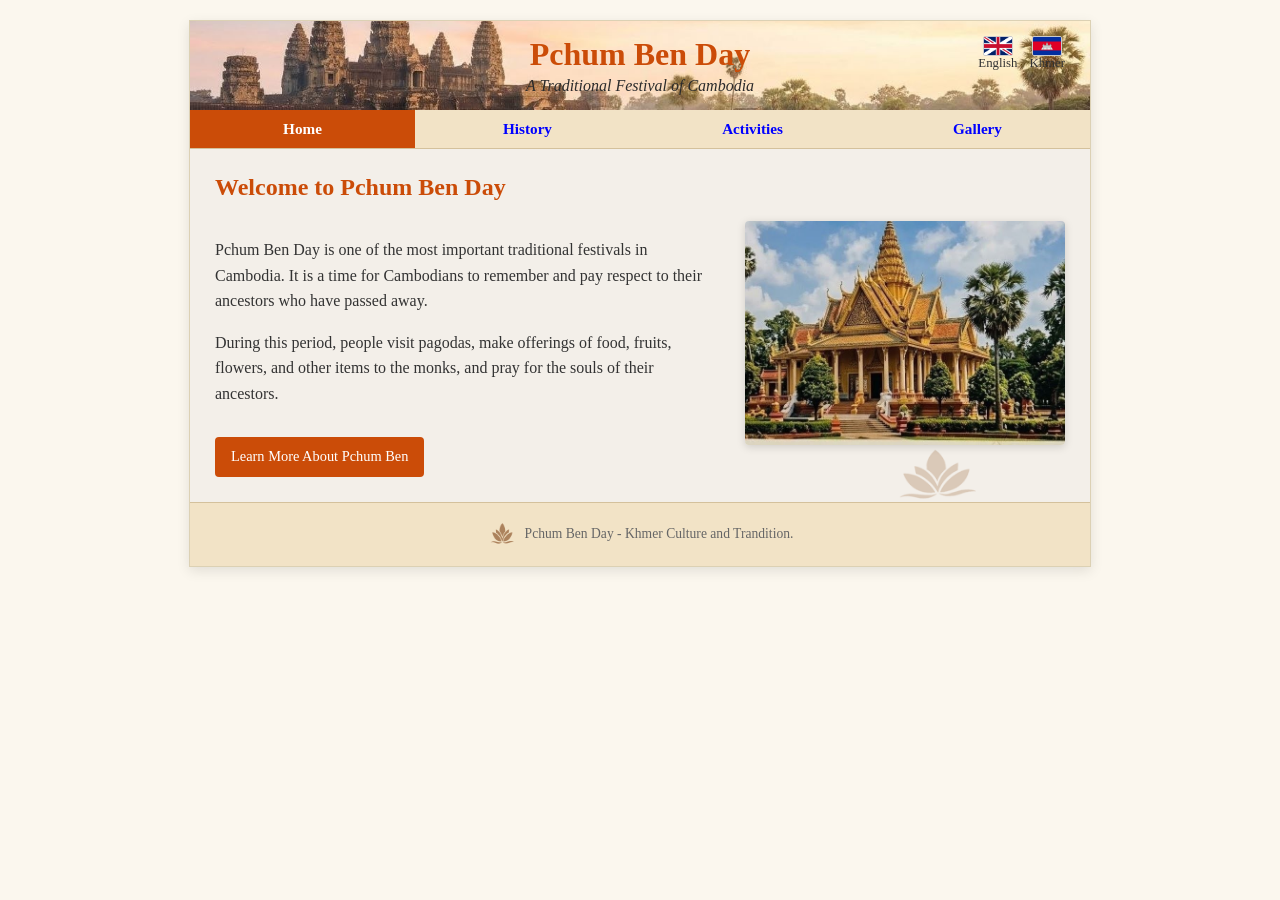
<file: index.html>
<!DOCTYPE html>
<html lang="en">
<head>
    <meta charset="UTF-8">
    <meta name="viewport" content="width=device-width, initial-scale=1.0">
    <title>Pchum Ben Day - Home</title>
    <link rel="stylesheet" href="css/index.css">
</head>
<body>

<div class="page-container">
    <header>
        <div class="header-title">
            <h1 id="title">Pchum Ben Day</h1>
            <p id="subtitle">A Traditional Festival of Cambodia</p>
        </div>
        <div class="lang-switch">
            <div class="lang-btn" onclick="toggleLanguage('en')">
                <img class="flag" src="icons/uk-flag.png" alt="flag">
                <span>English</span>
            </div>
            <div class="lang-btn" onclick="toggleLanguage('km')">
                <img class="flag" src="icons/khmer-flag.png" alt="flag">
                <span>Khmer</span>
            </div>
        </div>
    </header>

    <nav>
        <a href="index.html" class="active" id="a1">Home</a>
        <a href="history.html" id="a2">History</a>
        <a href="activities.html" id="a3">Activities</a>
        <a href="gallery.html" id="a4">Gallery</a>
    </nav>

    <div class="content">
        <h2 id="heading">Welcome to Pchum Ben Day</h2>
        <div class="grid-layout">
            <div class="text-block">
                <p id="p1">Pchum Ben Day is one of the most important traditional festivals in Cambodia. It is a time for Cambodians to remember and pay respect to their ancestors who have passed away.</p>
                <p id="p2">During this period, people visit pagodas, make offerings of food, fruits, flowers, and other items to the monks, and pray for the souls of their ancestors.</p>
                <a href="history.html" class="btn-action" id="btn">Learn More About Pchum Ben</a>
            </div>
            <img src="images/temple.jpg" alt="Cambodian Temple" class="main-img">
        </div>
    </div>

    <footer>
        <img class="flower" src="icons/flower.png" alt="flower"><p id="p3">Pchum Ben Day - Khmer Culture and Tradition</p>
    </footer>
</div>

<script src="js/index.js"></script>
</body>
</html>
</file>
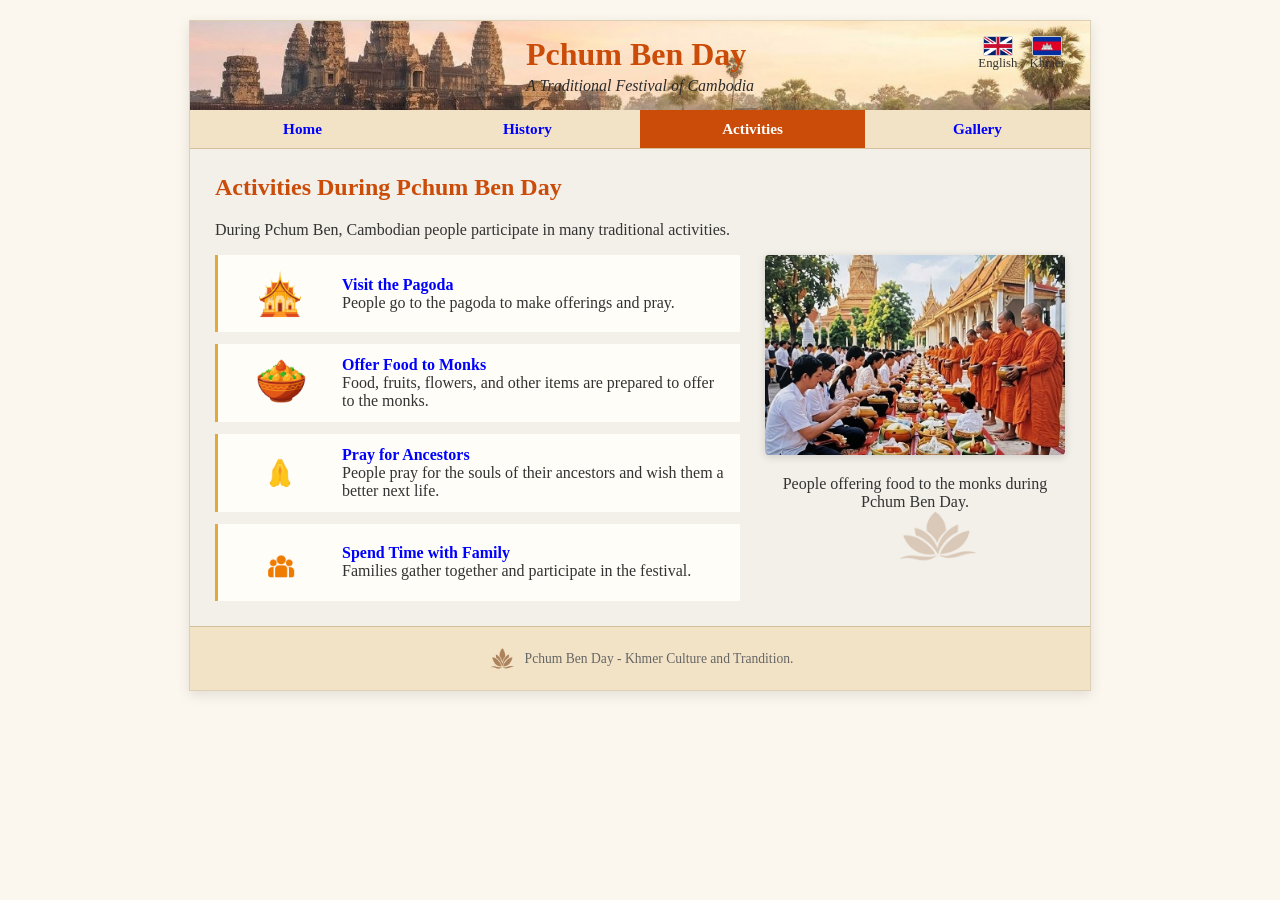
<file: activities-en.html>
<!DOCTYPE html>
<html lang="en">
<head>
    <meta charset="UTF-8">
    <meta name="viewport" content="width=device-width, initial-scale=1.0">
    <title>Pchum Ben Day - Activities</title>
    <link rel="stylesheet" href="css/activities.css">
     
</head>
<body>

<div class="page-container">
    <header>
        <div class="header-title">
            <h1>Pchum Ben Day</h1>
            <p>A Traditional Festival of Cambodia</p>
        </div>
        <div class="lang-switch">
            <div class="lang-btn" onclick="toggleLanguage('en')">
                <img class="flag" src="icons/uk-flag.png" alt="flag">
                <span>English</span>
            </div>
            <div class="lang-btn" onclick="toggleLanguage('km')">
                <img class="flag" src="icons/khmer-flag.png" alt="flag">
                <span>Khmer</span>
            </div>
        </div>
    </header>

    <nav>
        <a href="index-en.html" id="a1">Home</a>
        <a href="history-en.html" id="a2">History</a>
        <a href="activities-en.html" class="active" id="a3">Activities</a>
        <a href="gallery-en.html" id="a4">Gallery</a>
    </nav>

    <div class="content">
        <h2>Activities During Pchum Ben Day</h2>
        <p>During Pchum Ben, Cambodian people participate in many traditional activities.</p>
        <div class="grid-layout">
            <div class="activities-list">
                <div class="activity-item">
                    <img class="activity-icon" src="icons/pagoda.png" alt="Pagoda">
                    <div class="activity-text">
                        <strong>Visit the Pagoda</strong>
                        People go to the pagoda to make offerings and pray.
                    </div>
                </div>
                <div class="activity-item">
                    <img class="activity-food" src="icons/food.png" alt="Food">
                    <div class="activity-text">
                        <strong>Offer Food to Monks</strong>
                        Food, fruits, flowers, and other items are prepared to offer to the monks.
                    </div>
                </div>
                <div class="activity-item">
                    <img class="activity-icon" src="icons/hand.png" alt="Pray">
                    <div class="activity-text">
                        <strong>Pray for Ancestors</strong>
                        People pray for the souls of their ancestors and wish them a better next life.
                    </div>
                </div>
                <div class="activity-item">
                    <img class="activity-people" src="icons/people.png" alt="Family">
                    <div class="activity-text">
                        <strong>Spend Time with Family</strong>
                        Families gather together and participate in the festival.
                    </div>
                </div>
            </div>
            <div class="img-card">
                <img src="images/activities.jpg" alt="People at pagoda">
                <p id="p5">People offering food to the monks during Pchum Ben Day.</p>
            </div>
          
        </div>
    </div>

    <footer>
        <img class="flower" src="icons/flower.png" alt="flower"> <p id="p3">Pchum Ben Day - Khmer Culture and Tradition</p>
    </footer>
</div>

<script src="js/activities.js"></script>
</body>
</html>
</file>
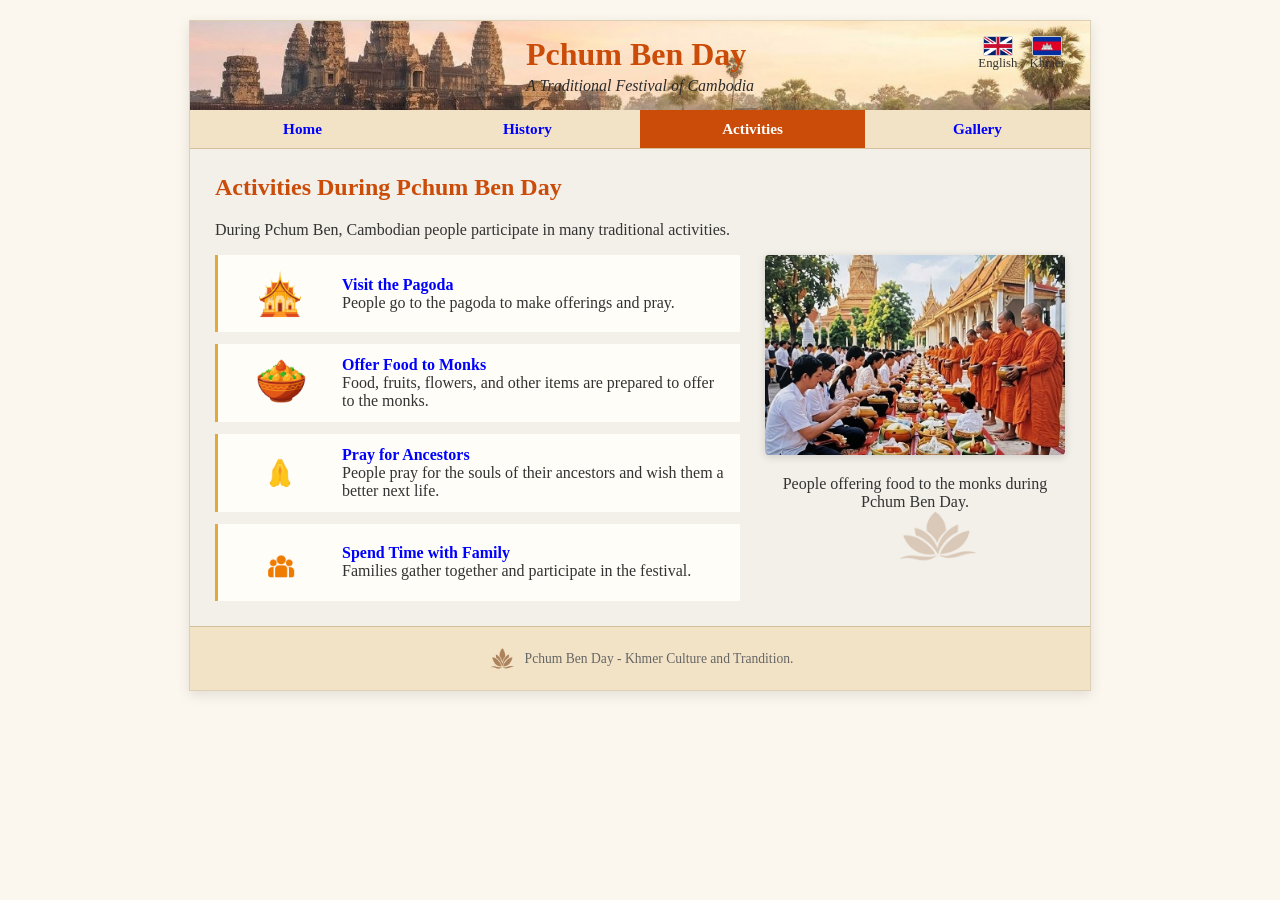
<file: activities.html>
<!DOCTYPE html>
<html lang="en">
<head>
    <meta charset="UTF-8">
    <meta name="viewport" content="width=device-width, initial-scale=1.0">
    <title>Pchum Ben Day - Activities</title>
    <link rel="stylesheet" href="css/activities.css">
     
</head>
<body>

<div class="page-container">
    <header>
        <div class="header-title">
            <h1>Pchum Ben Day</h1>
            <p>A Traditional Festival of Cambodia</p>
        </div>
        <div class="lang-switch">
            <div class="lang-btn" onclick="toggleLanguage('en')">
                <img class="flag" src="icons/uk-flag.png" alt="flag">
                <span>English</span>
            </div>
            <div class="lang-btn" onclick="toggleLanguage('km')">
                <img class="flag" src="icons/khmer-flag.png" alt="flag">
                <span>Khmer</span>
            </div>
        </div>
    </header>

    <nav>
        <a href="index.html" id="a1">Home</a>
        <a href="history.html" id="a2">History</a>
        <a href="activities.html" class="active" id="a3">Activities</a>
        <a href="gallery.html" id="a4">Gallery</a>
    </nav>

    <div class="content">
        <h2>Activities During Pchum Ben Day</h2>
        <p>During Pchum Ben, Cambodian people participate in many traditional activities.</p>
        <div class="grid-layout">
            <div class="activities-list">
                <div class="activity-item">
                    <img class="activity-icon" src="icons/pagoda.png" alt="Pagoda">
                    <div class="activity-text">
                        <strong>Visit the Pagoda</strong>
                        People go to the pagoda to make offerings and pray.
                    </div>
                </div>
                <div class="activity-item">
                    <img class="activity-food" src="icons/food.png" alt="Food">
                    <div class="activity-text">
                        <strong>Offer Food to Monks</strong>
                        Food, fruits, flowers, and other items are prepared to offer to the monks.
                    </div>
                </div>
                <div class="activity-item">
                    <img class="activity-icon" src="icons/hand.png" alt="Pray">
                    <div class="activity-text">
                        <strong>Pray for Ancestors</strong>
                        People pray for the souls of their ancestors and wish them a better next life.
                    </div>
                </div>
                <div class="activity-item">
                    <img class="activity-people" src="icons/people.png" alt="Family">
                    <div class="activity-text">
                        <strong>Spend Time with Family</strong>
                        Families gather together and participate in the festival.
                    </div>
                </div>
            </div>
            <div class="img-card">
                <img src="images/activities.jpg" alt="People at pagoda">
                <p id="p5">People offering food to the monks during Pchum Ben Day.</p>
            </div>
          
        </div>
    </div>

    <footer>
        <img class="flower" src="icons/flower.png" alt="flower"> <p id="p3">Pchum Ben Day - Khmer Culture and Tradition</p>
    </footer>
</div>

<script src="js/activities.js"></script>
</body>
</html>
</file>
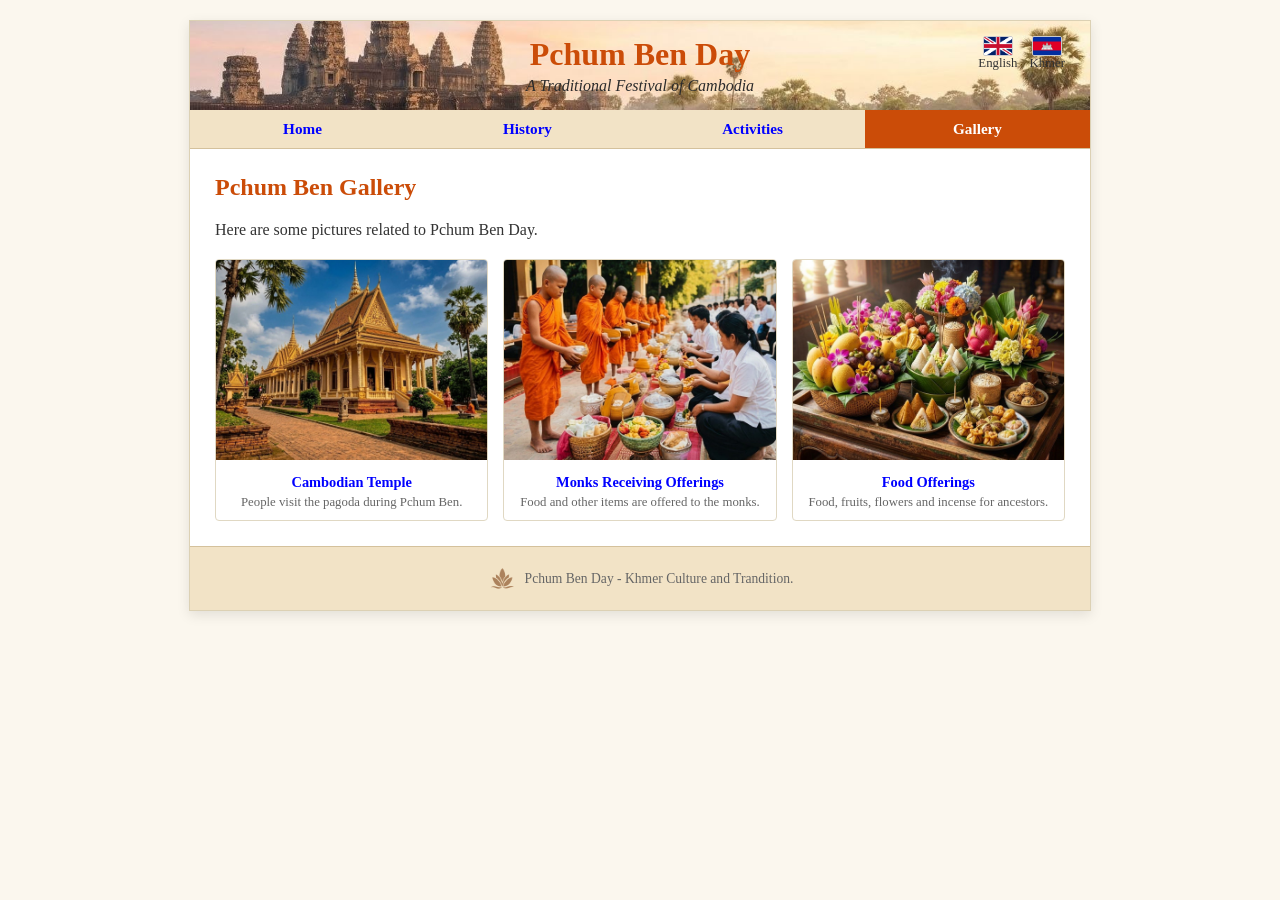
<file: gallery-en.html>
<!DOCTYPE html>
<html lang="en">
<head>
    <meta charset="UTF-8">
    <meta name="viewport" content="width=device-width, initial-scale=1.0">
    <title>Pchum Ben Day - Gallery</title>
    <link rel="stylesheet" href="css/gallery.css">
</head>
<body>

<div class="page-container">
    <header>
        <div class="header-title">
            <h1>Pchum Ben Day</h1>
            <p>A Traditional Festival of Cambodia</p>
        </div>
        <div class="lang-switch">
            <div class="lang-btn" onclick="toggleLanguage('en')">
                <img class="flag" src="icons/uk-flag.png" alt="flag">
                <span>English</span>
            </div>
            <div class="lang-btn" onclick="toggleLanguage('km')">
                <img class="flag" src="icons/khmer-flag.png" alt="flag">
                <span>Khmer</span>
            </div>
        </div>
    </header>

    <nav>
        <a href="index-en.html" id="a1">Home</a>
        <a href="history-en.html" id="a2">History</a>
        <a href="activities-en.html" id="a3">Activities</a>
        <a href="gallery-en.html" class="active" id="a4">Gallery</a>
    </nav>

    <div class="content">
        <h2>Pchum Ben Gallery</h2>
        <p>Here are some pictures related to Pchum Ben Day.</p>
        <div class="gallery-grid">
            <div class="gallery-card">
                <img src="images/pagoda.jpg" alt="Cambodian Temple">
                <div class="card-body">
                    <div class="card-title">Cambodian Temple</div>
                    <div class="card-desc">People visit the pagoda during Pchum Ben.</div>
                </div>
            </div>
            <div class="gallery-card">
                <img src="images/gallery1.jpg" alt="Monks Receiving Offerings">
                <div class="card-body">
                    <div class="card-title">Monks Receiving Offerings</div>
                    <div class="card-desc">Food and other items are offered to the monks.</div>
                </div>
            </div>
            <div class="gallery-card">
                <img src="images/gallery2.jpg" alt="Food Offerings">
                <div class="card-body">
                    <div class="card-title">Food Offerings</div>
                    <div class="card-desc">Food, fruits, flowers and incense for ancestors.</div>
                </div>
            </div>
        </div>
    </div>

    <footer>
       <img class="flower" src="icons/flower.png" alt="flower"> <p id="p3">Pchum Ben Day - Khmer Culture and Tradition</p>
    </footer>
</div>

<script src="js/gallery.js"></script>
</body>
</html>
</file>
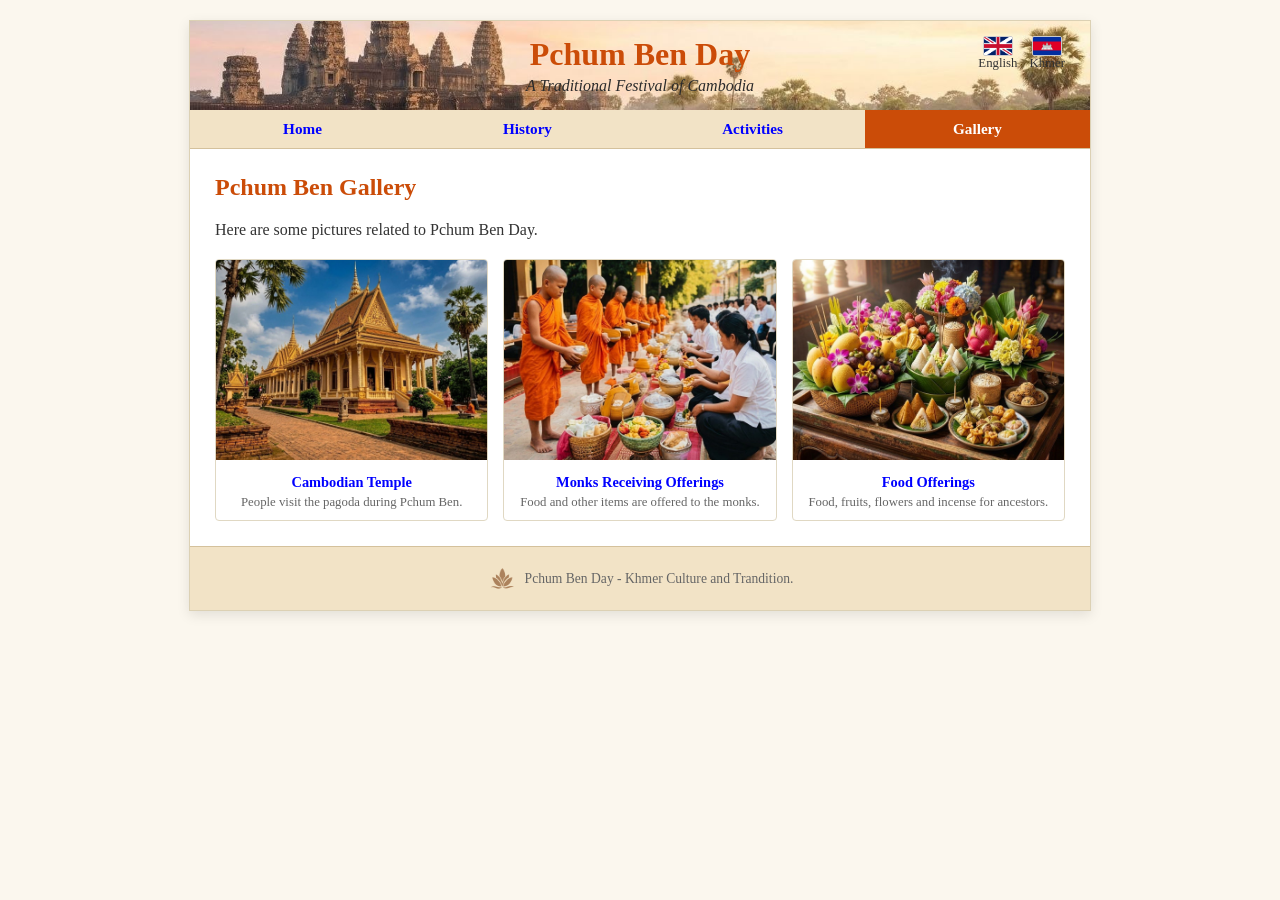
<file: gallery.html>
<!DOCTYPE html>
<html lang="en">
<head>
    <meta charset="UTF-8">
    <meta name="viewport" content="width=device-width, initial-scale=1.0">
    <title>Pchum Ben Day - Gallery</title>
    <link rel="stylesheet" href="css/gallery.css">
</head>
<body>

<div class="page-container">
    <header>
        <div class="header-title">
            <h1>Pchum Ben Day</h1>
            <p>A Traditional Festival of Cambodia</p>
        </div>
        <div class="lang-switch">
            <div class="lang-btn" onclick="toggleLanguage('en')">
                <img class="flag" src="icons/uk-flag.png" alt="flag">
                <span>English</span>
            </div>
            <div class="lang-btn" onclick="toggleLanguage('km')">
                <img class="flag" src="icons/khmer-flag.png" alt="flag">
                <span>Khmer</span>
            </div>
        </div>
    </header>

    <nav>
        <a href="index.html" id="a1">Home</a>
        <a href="history.html" id="a2">History</a>
        <a href="activities.html" id="a3">Activities</a>
        <a href="gallery.html" class="active" id="a4">Gallery</a>
    </nav>

    <div class="content">
        <h2>Pchum Ben Gallery</h2>
        <p>Here are some pictures related to Pchum Ben Day.</p>
        <div class="gallery-grid">
            <div class="gallery-card">
                <img src="images/pagoda.jpg" alt="Cambodian Temple">
                <div class="card-body">
                    <div class="card-title">Cambodian Temple</div>
                    <div class="card-desc">People visit the pagoda during Pchum Ben.</div>
                </div>
            </div>
            <div class="gallery-card">
                <img src="images/gallery1.jpg" alt="Monks Receiving Offerings">
                <div class="card-body">
                    <div class="card-title">Monks Receiving Offerings</div>
                    <div class="card-desc">Food and other items are offered to the monks.</div>
                </div>
            </div>
            <div class="gallery-card">
                <img src="images/gallery2.jpg" alt="Food Offerings">
                <div class="card-body">
                    <div class="card-title">Food Offerings</div>
                    <div class="card-desc">Food, fruits, flowers and incense for ancestors.</div>
                </div>
            </div>
        </div>
    </div>

    <footer>
       <img class="flower" src="icons/flower.png" alt="flower"> <p id="p3">Pchum Ben Day - Khmer Culture and Tradition</p>
    </footer>
</div>

<script src="js/gallery.js"></script>
</body>
</html>
</file>
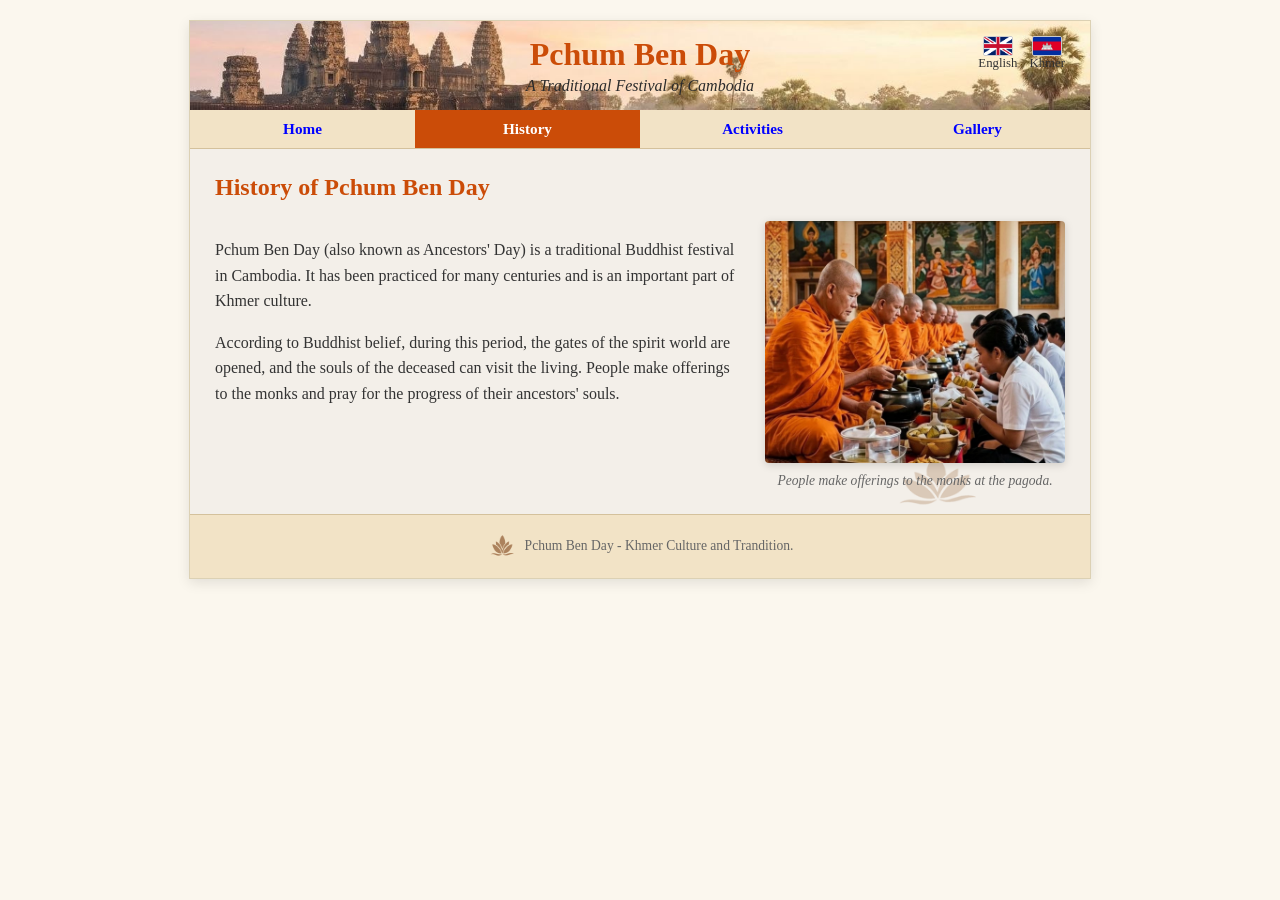
<file: history-en.html>
<!DOCTYPE html>
<html lang="en">
<head>
    <meta charset="UTF-8">
    <meta name="viewport" content="width=device-width, initial-scale=1.0">
    <title>Pchum Ben Day - History</title>
    <link rel="stylesheet" href="css/history.css">
</head>
<body>

<div class="page-container">
    <header>
        <div class="header-title">
            <h1>Pchum Ben Day</h1>
            <p>A Traditional Festival of Cambodia</p>
        </div>
        <div class="lang-switch">
            <div class="lang-btn" onclick="toggleLanguage('en')">
                <img class="flag" src="icons/uk-flag.png" alt="flag">
                <span>English</span>
            </div>
            <div class="lang-btn" onclick="toggleLanguage('km')">
                <img class="flag" src="icons/khmer-flag.png" alt="flag">
                <span>Khmer</span>
            </div>
        </div>
    </header>

    <nav>
        <a href="index-en.html" id="a1">Home</a>
        <a href="history-en.html" class="active" id="a2">History</a>
        <a href="activities-en.html" id="a3">Activities</a>
        <a href="gallery-en.html" id="a4">Gallery</a>
    </nav>

    <div class="content">
        <h2 id="heading">History of Pchum Ben Day</h2>
        <div class="grid-layout">
            <div class="text-block">
                <p id="p1">Pchum Ben Day (also known as Ancestors' Day) is a traditional Buddhist festival in Cambodia. It has been practiced for many centuries and is an important part of Khmer culture.</p>
                <p id="p2">According to Buddhist belief, during this period, the gates of the spirit world are opened, and the souls of the deceased can visit the living. People make offerings to the monks and pray for the progress of their ancestors' souls.</p>
            </div>
            <div class="img-card">
                <img src="images/history.jpg" alt="Offerings">
                <div class="caption" id="cap">People make offerings to the monks at the pagoda.</div>
            </div>
        </div>
    </div>

    <footer>
        <img class="flower" src="icons/flower.png" alt="flower"> <p id="p3">Pchum Ben Day - Khmer Culture and Tradition</p>
    </footer>
</div>

<script src="js/history.js"></script>
</body>
</html>
</file>
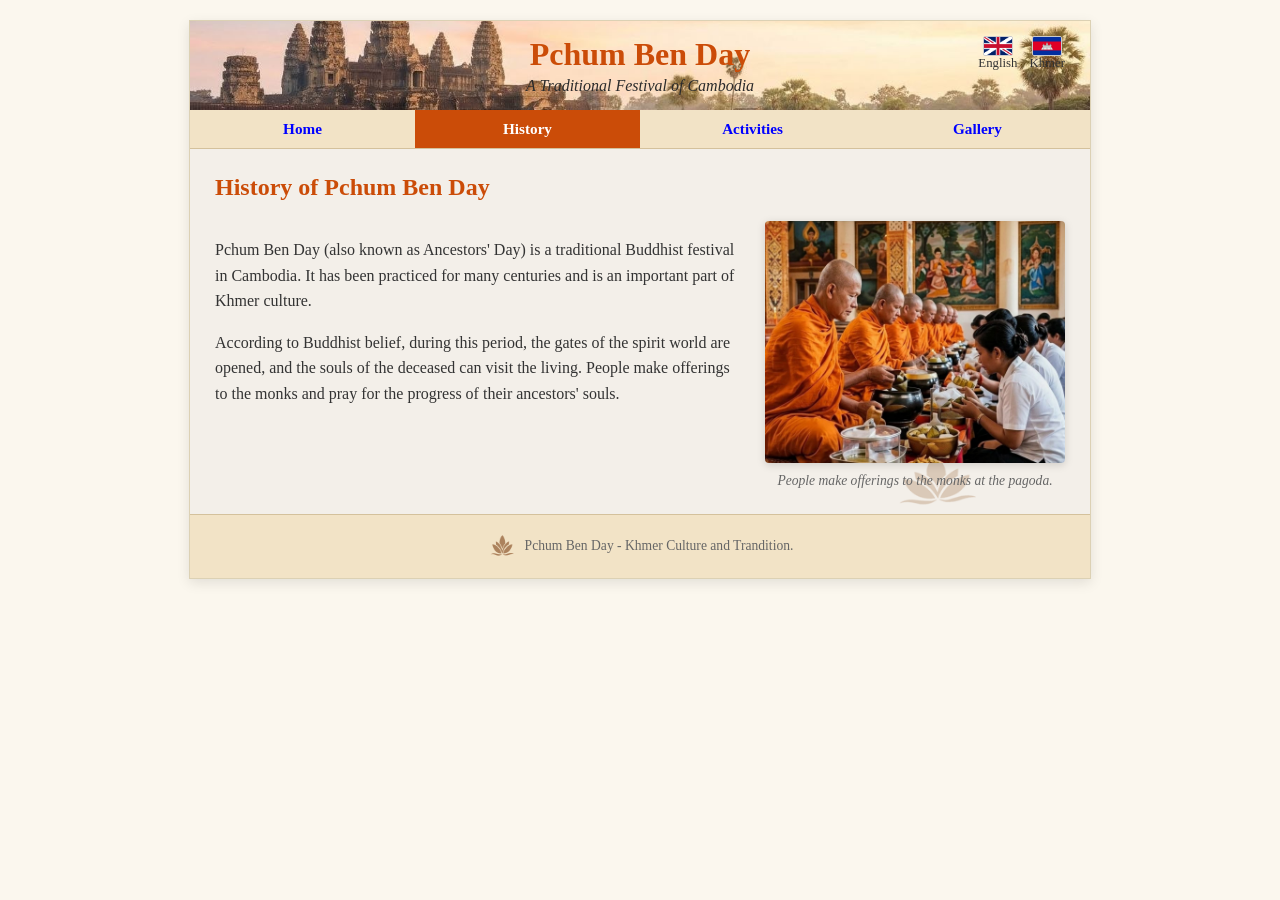
<file: history.html>
<!DOCTYPE html>
<html lang="en">
<head>
    <meta charset="UTF-8">
    <meta name="viewport" content="width=device-width, initial-scale=1.0">
    <title>Pchum Ben Day - History</title>
    <link rel="stylesheet" href="css/history.css">
</head>
<body>

<div class="page-container">
    <header>
        <div class="header-title">
            <h1>Pchum Ben Day</h1>
            <p>A Traditional Festival of Cambodia</p>
        </div>
        <div class="lang-switch">
            <div class="lang-btn" onclick="toggleLanguage('en')">
                <img class="flag" src="icons/uk-flag.png" alt="flag">
                <span>English</span>
            </div>
            <div class="lang-btn" onclick="toggleLanguage('km')">
                <img class="flag" src="icons/khmer-flag.png" alt="flag">
                <span>Khmer</span>
            </div>
        </div>
    </header>

    <nav>
        <a href="index.html" id="a1">Home</a>
        <a href="history.html" class="active" id="a2">History</a>
        <a href="activities.html" id="a3">Activities</a>
        <a href="gallery.html" id="a4">Gallery</a>
    </nav>

    <div class="content">
        <h2 id="heading">History of Pchum Ben Day</h2>
        <div class="grid-layout">
            <div class="text-block">
                <p id="p1">Pchum Ben Day (also known as Ancestors' Day) is a traditional Buddhist festival in Cambodia. It has been practiced for many centuries and is an important part of Khmer culture.</p>
                <p id="p2">According to Buddhist belief, during this period, the gates of the spirit world are opened, and the souls of the deceased can visit the living. People make offerings to the monks and pray for the progress of their ancestors' souls.</p>
            </div>
            <div class="img-card">
                <img src="images/history.jpg" alt="Offerings">
                <div class="caption" id="cap">People make offerings to the monks at the pagoda.</div>
            </div>
        </div>
    </div>

    <footer>
        <img class="flower" src="icons/flower.png" alt="flower"> <p id="p3">Pchum Ben Day - Khmer Culture and Tradition</p>
    </footer>
</div>

<script src="js/history.js"></script>
</body>
</html>
</file>
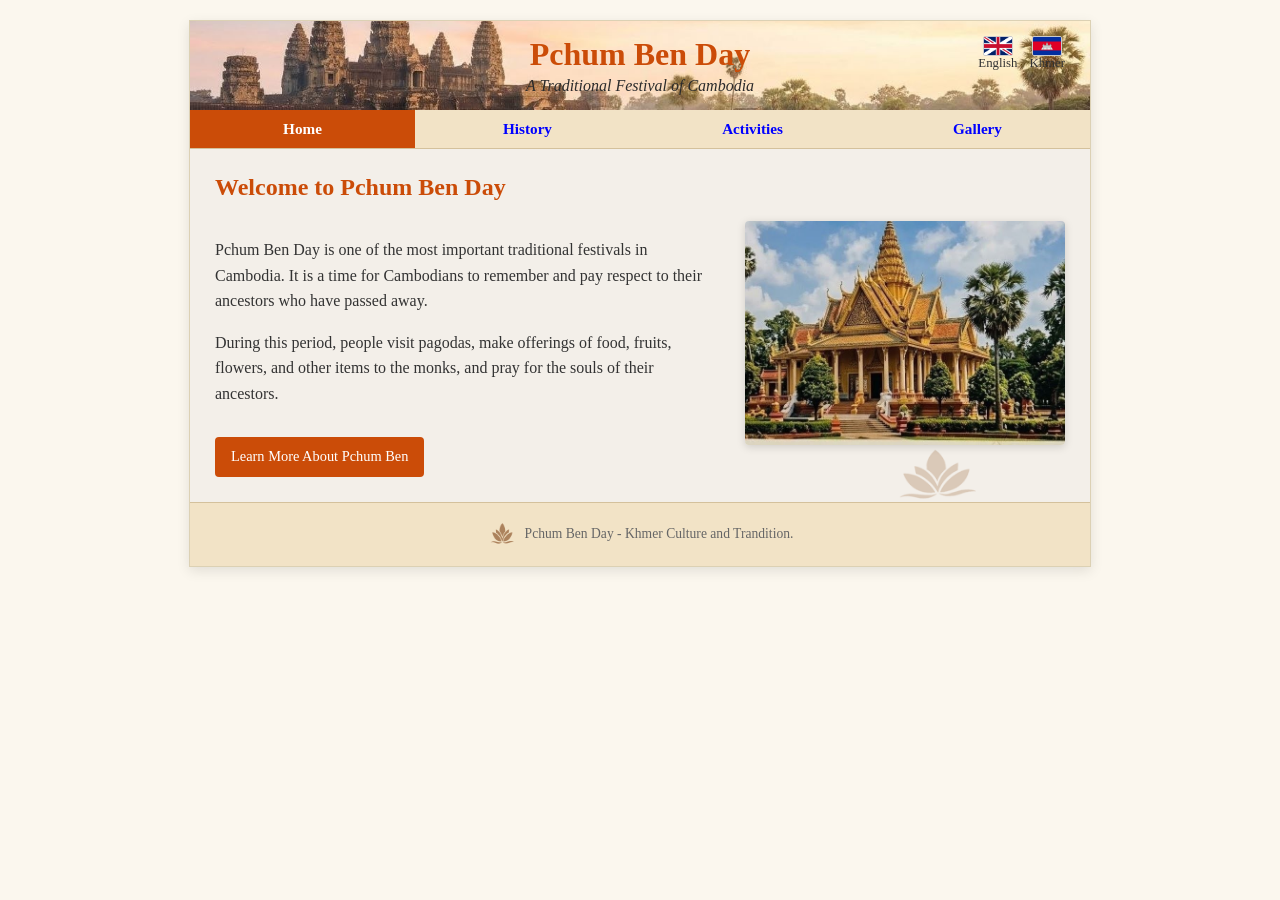
<file: index-en.html>
<!DOCTYPE html>
<html lang="en">
<head>
    <meta charset="UTF-8">
    <meta name="viewport" content="width=device-width, initial-scale=1.0">
    <title>Pchum Ben Day - Home</title>
    <link rel="stylesheet" href="css/index.css">
</head>
<body>

<div class="page-container">
    <header>
        <div class="header-title">
            <h1 id="title">Pchum Ben Day</h1>
            <p id="subtitle">A Traditional Festival of Cambodia</p>
        </div>
        <div class="lang-switch">
            <div class="lang-btn" onclick="toggleLanguage('en')">
                <img class="flag" src="icons/uk-flag.png" alt="flag">
                <span>English</span>
            </div>
            <div class="lang-btn" onclick="toggleLanguage('km')">
                <img class="flag" src="icons/khmer-flag.png" alt="flag">
                <span>Khmer</span>
            </div>
        </div>
    </header>

    <nav>
        <a href="index-en.html" class="active" id="a1">Home</a>
        <a href="history-en.html" id="a2">History</a>
        <a href="activities-en.html" id="a3">Activities</a>
        <a href="gallery-en.html" id="a4">Gallery</a>
    </nav>

    <div class="content">
        <h2 id="heading">Welcome to Pchum Ben Day</h2>
        <div class="grid-layout">
            <div class="text-block">
                <p id="p1">Pchum Ben Day is one of the most important traditional festivals in Cambodia. It is a time for Cambodians to remember and pay respect to their ancestors who have passed away.</p>
                <p id="p2">During this period, people visit pagodas, make offerings of food, fruits, flowers, and other items to the monks, and pray for the souls of their ancestors.</p>
                <a href="history-en.html" class="btn-action" id="btn">Learn More About Pchum Ben</a>
            </div>
            <img src="images/temple.jpg" alt="Cambodian Temple" class="main-img">
        </div>
    </div>

    <footer>
        <img class="flower" src="icons/flower.png" alt="flower"><p id="p3">Pchum Ben Day - Khmer Culture and Tradition</p>
    </footer>
</div>

<script src="js/index.js"></script>
</body>
</html>
</file>
<file: css/index.css>
:root {
            --khmer-red: #cb4c08;
            --bg-cream: #fbf7ee;
        }
        body {
            font-family: 'Georgia', serif;
            background-color: var(--bg-cream);
            margin: 0;
            padding: 20px;
            color: #333;
        }
        .page-container {
            max-width: 900px;
            margin: 0 auto;
            background: #fff;
            border: 1px solid #dcd1b4;
            box-shadow: 0 4px 12px rgba(0,0,0,0.1);
        }
        header {
            background: url(../images/angkor-wat.jpg);
            background-size: cover;
            background-position: center;
            padding: 15px 25px;
            display: flex;
            flex-direction: column; 
            align-items: center;    
            gap: 15px;              
            position: relative;
            overflow: hidden;
        }

        .header-title {
            text-align: center;  
        }
        .header-title h1 {
            color: var(--khmer-red);
            margin: 0;
            font-size: 2em;
        }
        .header-title p {
            margin: 4px 0 0;
            color: #2B2B2B;
            font-style: italic;
        }
        .lang-switch {
            display: flex;
            gap: 12px;
            position: absolute;
            right: 25px;
        }
        .lang-btn {
            display: flex;
            flex-direction: column;
            align-items: center;
            text-decoration: none;
            color: #333;
            font-size: 0.8em;
            cursor: pointer;
        }
        .flag {
            width: 28px;
            height: 18px;
            border: 1px solid #ccc;
            border-radius: 2px;
        }
        nav {
            background-color: #f2e3c6;
            display: flex;
            border-bottom: 1px solid #d4c19c;
        }
        nav a {
            flex: 1;
            text-align: center;
            padding: 10px 0;
            text-decoration: none;
            color: blue;
            font-weight: bold;
            font-size: 0.95em;
            transition: all 0.2s;
        }
        nav a.active {
            background-color: var(--khmer-red);
            color: white;
        }
        .content {
            background: url(../images/flower-bg.png);
            background-size: cover;
            background-position: center;
            background-repeat: no-repeat;
            padding: 25px;
        }
        h2 {
            color: var(--khmer-red);
            margin-top: 0;
        }
        .grid-layout {
            display: flex;
            gap: 25px;
            align-items: flex-start;
        }
        .text-block {
            flex: 1;
            line-height: 1.6;
        }
        .btn-action {
            display: inline-block;
            background-color: var(--khmer-red);
            color: white;
            padding: 8px 16px;
            text-decoration: none;
            border-radius: 4px;
            margin-top: 15px;
            font-size: 0.9em;
            transition: 0.2s;
        }
        .main-img {
            width: 320px;
            border-radius: 4px;
            box-shadow: 0 2px 8px rgba(0,0,0,0.15);
        }
        .flower{
            width: 30px;
            height: 40px;
            display: inline-block;
        }
        footer {
            display: flex;
            align-items: center;
            justify-content: center;
            gap: 8px;
            background-color: #f2e3c6;
            padding: 10px 25px;
            text-align: center;
            font-size: 0.85em;
            color: #666;
            border-top: 1px solid #d4c19c;
        }
        nav a:hover {
            background-color: #c75314;
            color: #ccc;
        }
        .btn-action:hover{
            background-color: #cb5d21;
            color: white;
        }
</file>
<file: css/activities.css>
:root { 
      --khmer-red: #cb4c08; 
      --khmer-gold: #e5a93b; 
      --bg-cream: #fbf7ee; 
   }
   body { 
      font-family: 'Georgia', serif; 
      background-color: var(--bg-cream); 
      margin: 0; padding: 20px; 
      color: #333; 
   }
   .page-container { 
      max-width: 900px; 
      margin: 0 auto; 
      background: #fff; 
      border: 1px solid #dcd1b4; 
      box-shadow: 0 4px 12px rgba(0,0,0,0.1); 
   }
   header { 
      background: url(../images/angkor-wat.jpg);
      background-size: cover;
      background-position: center;
      padding: 15px 25px;
      display: flex;
      flex-direction: column; 
      align-items: center;    
      gap: 15px;              
      position: relative;
      overflow: hidden;
   }
   .header-title h1 { 
      color: var(--khmer-red); 
      margin: 0; 
      font-size: 2em; 
   }
   .header-title p { 
      margin: 4px 0 0; 
      color: #2B2B2B; 
      font-style: italic;
      display: flex;
      flex-direction: column; 
      align-items: center; 
   }
   .lang-switch { 
      display: flex; 
      gap: 12px; 
      position: absolute;
      right: 25px;
   }
   .lang-btn { 
      display: flex; 
      flex-direction: column; 
      align-items: center; 
      cursor: pointer; 
      font-size: 0.8em;
   }
   .flag { 
      width: 28px; 
      height: 18px; 
      border: 1px solid #ccc; 
      border-radius: 2px; 
   }
   nav { 
      background-color: #f2e3c6; 
      display: flex; 
      border-bottom: 1px solid #d4c19c; 
   }
   nav a { 
      flex: 1; 
      text-align: center; 
      padding: 10px 0; 
      text-decoration: none; 
      color: blue; 
      font-weight: bold; 
      font-size: 0.95em;
      transition: all 0.2s; 
   }
   nav a.active { 
      background-color: var(--khmer-red); 
      color: white; 
   }
   .content { 
      background: url(../images/flower-bg.png);
      background-size: cover;
      background-position: center;
      background-repeat: no-repeat;
      padding: 25px; 
   }
   h2 { 
      color: var(--khmer-red); 
      margin-top: 0; 
   }
   .grid-layout { 
      display: flex; 
      gap: 25px; 
      align-items: 
      flex-start; }
   .activities-list { 
      flex: 1; 
      display: flex; 
      flex-direction: column; 
      gap: 12px; }
   .activity-item { 
      display: flex; 
      gap: 12px; 
      align-items: center; 
      background: #fffdf8; 
      padding: 8px 12px; 
      border-left: 3px solid var(--khmer-gold); 
   }
   .activity-icon { 
      width: 100px;        
   }
   .activity-food{
      width: 100px;
      margin-left: 10px;
      margin-right: -10px;
   }
   .activity-people {
      width: 100px;
      margin-left: 5px;
      margin-right: -5px;
   }
   .activity-text strong { 
      color: blue; 
      display: block; 
   }
   .img-card { 
      width: 300px; 
      height: auto; 
      text-align: center;
   }
   .img-card img { 
      width: 100%; 
      border-radius: 4px; 
      box-shadow: 0 2px 8px rgba(0,0,0,0.15); 
   }
   footer { 
      display: flex;
      align-items: center;
      justify-content: center;
      gap: 8px;
      background-color: #f2e3c6; 
      padding: 10px 25px; 
      text-align: center; 
      font-size: 0.85em; 
      color: #666; 
      border-top: 1px solid #d4c19c; 
   }
    .flower{
      width: 30px;
      height: 40px;
      display: inline-block;
   }

   nav a:hover {
      background-color: #cb5d21;
      color: white;
   }
</file>
<file: css/gallery.css>
:root { 
      --khmer-red: #cb4c08; 
      --bg-cream: #fbf7ee; 
   }
      body { 
      font-family: 'Georgia', serif; 
      background-color: var(--bg-cream); 
      margin: 0; 
      padding: 20px; 
      color: #333; 
   }
      .page-container { 
         max-width: 900px; 
         margin: 0 auto; 
         background: #fff; 
         border: 1px solid #dcd1b4; 
         box-shadow: 0 4px 12px rgba(0,0,0,0.1); 
   }
      header {
         background: url(../images/angkor-wat.jpg);
         background-size: cover;
         background-position: center;
         padding: 15px 25px;
         display: flex;
         flex-direction: column; 
         align-items: center;    
         gap: 15px;              
         position: relative;
         overflow: hidden;
   }

      .header-title {
         text-align: center;
   }
      .header-title h1 { 
         color: var(--khmer-red); 
         margin: 0; 
         font-size: 2em; 
   }
      .header-title p { 
         margin: 4px 0 0; 
         color: #2B2B2B; 
         font-style: italic; 
   }
      .lang-switch { 
         display: flex; 
         gap: 12px; 
         position: absolute;
         right: 25px; 
   }
      .lang-btn { 
         display: flex; 
         flex-direction: column; 
         align-items: center; 
         cursor: pointer; 
         font-size: 0.8em; 
   }
      .flag { 
         width: 28px; 
         height: 18px; 
         border: 1px solid #ccc; 
         border-radius: 2px; 
   }
      nav { 
         background-color: #f2e3c6; 
         display: flex; 
         border-bottom: 1px solid #d4c19c; 
   }
      nav a { 
         flex: 1; 
         text-align: center; 
         padding: 10px 0; 
         text-decoration: none; 
         color: blue; 
         font-weight: bold; 
         font-size: 0.95em;
         transition: 0.2s; 
   }
      nav a.active { 
         background-color: var(--khmer-red); 
         color: white; 
   }
      .content { 
         padding: 25px;
   }
      h2 { 
         color: var(--khmer-red); 
         margin-top: 0; 
   }
      .gallery-grid { 
         display: grid; 
         grid-template-columns: repeat(3, 1fr); 
         gap: 15px; 
         margin-top: 20px; 
   }
      .gallery-card { 
         border: 1px solid #e0d8c3; 
         border-radius: 4px; 
         overflow: hidden; 
         background: #fff; 
   }
      .gallery-card img { 
         width: 100%; 
         height: 200px; 
         object-fit: cover; 
   }
      .card-body { 
         padding: 10px; 
         text-align: center; 
   }
      .card-title { 
         font-weight: bold; 
         color: blue; 
         font-size: 0.9em; 
   }
      .card-desc { 
         font-size: 0.8em; 
         color: #666; 
         margin-top: 4px;
   }
      footer { 
         display: flex;
         align-items: center;
         justify-content: center;
         gap: 8px;
         background-color: #f2e3c6; 
         padding: 10px 25px; 
         text-align: center; 
         font-size: 0.85em; 
         color: #666; 
         border-top: 1px solid #d4c19c; 
   }
      .flower{
            width: 30px;
            height: 40px;
            display: inline-block;
   }
   nav a:hover {
      background-color: #cb5d21;
      color: white;
   }
</file>
<file: css/history.css>
:root {
            --khmer-red: #cb4c08;
            --bg-cream: #fbf7ee;
        }
        body { 
            font-family: 'Georgia', serif;
            background-color: var(--bg-cream);
            margin: 0; 
            padding: 20px; 
            color: #333;
        }
        .page-container { 
            max-width: 900px; 
            margin: 0 auto; 
            background: #fff; 
            border: 1px solid #dcd1b4; 
            box-shadow: 0 4px 12px rgba(0,0,0,0.1); 
        }
           header {
            background: url(../images/angkor-wat.jpg);
            background-size: cover;
            background-position: center;
            padding: 15px 25px;
            display: flex;
            flex-direction: column; 
            align-items: center;    
            gap: 15px;              
            position: relative;
            overflow: hidden;
        }

        .header-title {
            text-align: center; 
        }
        .header-title h1 { 
            color: var(--khmer-red); 
            margin: 0; font-size: 2em; 
        }
        .header-title p { 
            margin: 4px 0 0; 
            color: #2B2B2B; 
            font-style: italic; 
        }
        .lang-switch { 
            display: flex;
            gap: 12px;
            position: absolute;
            right: 25px; 
        }
       .lang-btn {
            display: flex;
            flex-direction: column;
            align-items: center;
            text-decoration: none;
            color: #333;
            font-size: 0.8em;
            cursor: pointer;
        }
        .flag { 
            width: 28px; 
            height: 18px; 
            border: 1px solid #ccc; 
            border-radius: 2px; }
        nav { 
            background-color: #f2e3c6; 
            display: flex; 
            border-bottom: 1px solid #d4c19c; }
        nav a { 
            flex: 1; 
            text-align: center; 
            padding: 10px 0; 
            text-decoration: none; 
            color: blue; 
            font-weight: bold; 
            font-size: 0.95em;
            transition: all 0.2s;
        }
        nav a.active { 
            background-color: var(--khmer-red); 
            color: white; }
        .content { 
            background: url(../images/flower-bg.png);
            background-size: cover;
            background-position: center;
            background-repeat: no-repeat;
            padding: 25px;
        }
        h2 { 
            color: var(--khmer-red); 
            margin-top: 0; 
        }
        .grid-layout { 
            display: flex; 
            gap: 25px; 
            align-items: flex-start;
        }
        .text-block { 
            flex: 1; 
            line-height: 1.6; 
        }
        .img-card { 
            width: 300px; 
            text-align: center; 
        }
        .img-card img { 
            width: 100%; 
            border-radius: 4px; 
            box-shadow: 0 2px 8px rgba(0,0,0,0.15); 
        }
        .caption { 
            font-size: 0.85em; 
            color: #666; 
            margin-top: 6px; 
            font-style: italic; 
        }
        footer { 
            display: flex;
            align-items: center;
            justify-content: center;
            gap: 8px;
            background-color: #f2e3c6; 
            padding: 10px 25px; 
            text-align: center; 
            font-size: 0.85em; 
            color: #666; 
            border-top: 1px solid #d4c19c; 
        }
        .flower{
            width: 30px;
            height: 40px;
            display: inline-block;
        }
        nav a:hover {
            background-color: #cb5d21;
            color: white;
        }
</file>
